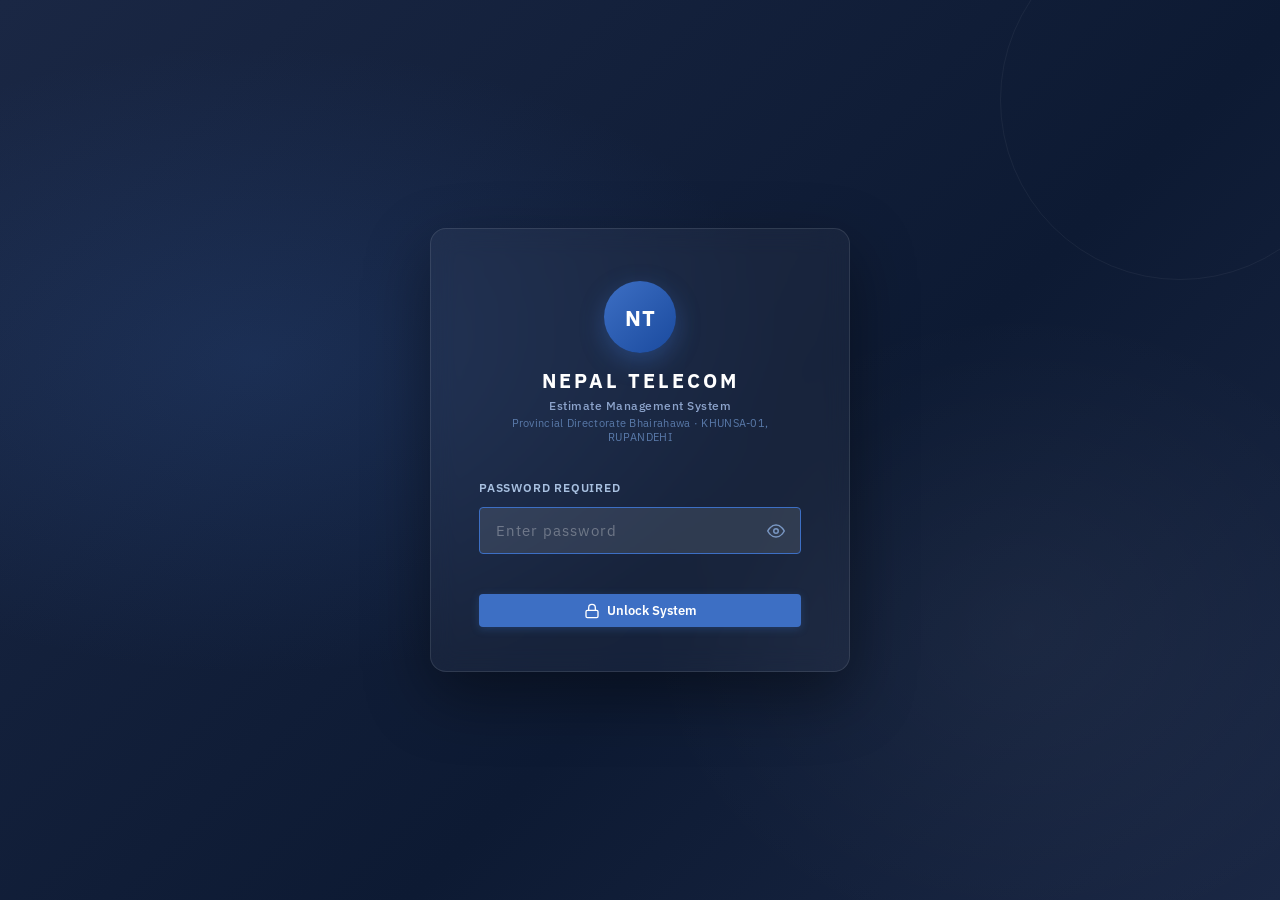
<file: index.html>
<!DOCTYPE html>
<html lang="en">
<head>
  <meta charset="UTF-8"/>
  <meta name="viewport" content="width=device-width, initial-scale=1.0"/>
  <title>Nepal Telecom – Estimate Sheet</title>
  <link rel="preconnect" href="https://fonts.googleapis.com">
  <link href="https://fonts.googleapis.com/css2?family=IBM+Plex+Sans:wght@300;400;500;600;700&family=IBM+Plex+Mono:wght@400;500;600&display=swap" rel="stylesheet">
  <link rel="stylesheet" href="styles.css"/>
</head>
<body>

  <!-- ══════════════════════════════════════
       PAGE 1 — PASSWORD GATE
  ══════════════════════════════════════ -->
  <div id="pageLock" class="page page-lock active">
    <div class="lock-card">
      <div class="lock-logo">
        <div class="lock-circle">NT</div>
        <h1 class="lock-title">NEPAL TELECOM</h1>
        <p class="lock-sub">Estimate Management System</p>
        <p class="lock-sub2">Provincial Directorate Bhairahawa · KHUNSA-01, RUPANDEHI</p>
      </div>
      <div class="lock-form">
        <label class="lock-label">Password Required</label>
        <div class="lock-input-wrap">
          <input id="pwdInput" type="password" class="lock-input" placeholder="Enter password"
                 onkeydown="if(event.key==='Enter') checkPassword()" autocomplete="current-password"/>
          <button class="lock-eye" onclick="togglePwdVis()" title="Show/hide">
            <svg id="eyeOpen" width="18" height="18" viewBox="0 0 24 24" fill="none" stroke="currentColor" stroke-width="2">
              <path d="M1 12s4-8 11-8 11 8 11 8-4 8-11 8-11-8-11-8z"/><circle cx="12" cy="12" r="3"/>
            </svg>
            <svg id="eyeClosed" width="18" height="18" viewBox="0 0 24 24" fill="none" stroke="currentColor" stroke-width="2" style="display:none">
              <path d="M17.94 17.94A10.07 10.07 0 0 1 12 20c-7 0-11-8-11-8a18.45 18.45 0 0 1 5.06-5.94M9.9 4.24A9.12 9.12 0 0 1 12 4c7 0 11 8 11 8a18.5 18.5 0 0 1-2.16 3.19m-6.72-1.07a3 3 0 1 1-4.24-4.24"/>
              <line x1="1" y1="1" x2="23" y2="23"/>
            </svg>
          </button>
        </div>
        <p id="pwdError" class="lock-error"></p>
        <button class="btn btn-primary lock-btn" onclick="checkPassword()">
          <svg width="16" height="16" viewBox="0 0 24 24" fill="none" stroke="currentColor" stroke-width="2">
            <rect x="3" y="11" width="18" height="11" rx="2"/><path d="M7 11V7a5 5 0 0 1 10 0v4"/>
          </svg>
          Unlock System
        </button>
      </div>
    </div>
  </div>

  <!-- ══════════════════════════════════════
       PAGE 2 — PROJECT LIST
  ══════════════════════════════════════ -->
  <div id="pageProjects" class="page page-projects">
    <header class="top-bar no-print">
      <div class="top-bar-left">
        <div class="top-logo-badge">NT</div>
        <div>
          <div class="top-brand">NEPAL TELECOM</div>
          <div class="top-sub">Provincial Directorate Bhairahawa · Estimate System</div>
        </div>
      </div>
      <button class="btn btn-ghost" onclick="lockApp()">
        <svg width="15" height="15" viewBox="0 0 24 24" fill="none" stroke="currentColor" stroke-width="2">
          <rect x="3" y="11" width="18" height="11" rx="2"/><path d="M7 11V7a5 5 0 0 1 10 0v4"/>
        </svg>
        Lock
      </button>
    </header>

    <div class="projects-body">
      <div class="projects-header">
        <div>
          <h2 class="section-title">All Projects</h2>
          <p class="section-sub">Select a project to view or edit its estimate sheet</p>
        </div>
        <button class="btn btn-primary" onclick="openCreateModal()">
          <svg width="16" height="16" viewBox="0 0 24 24" fill="none" stroke="currentColor" stroke-width="2.5">
            <line x1="12" y1="5" x2="12" y2="19"/><line x1="5" y1="12" x2="19" y2="12"/>
          </svg>
          New Project
        </button>
      </div>

      <div id="projectGrid" class="project-grid"></div>

      <div id="emptyState" class="empty-state">
        <div class="empty-icon">📋</div>
        <h3>No projects yet</h3>
        <p>Create your first estimate project to get started.</p>
        <button class="btn btn-primary" onclick="openCreateModal()">Create Project</button>
      </div>
    </div>
  </div>

  <!-- ══════════════════════════════════════
       MODAL — Create / Edit Project
  ══════════════════════════════════════ -->
  <div id="modalOverlay" class="modal-overlay" onclick="if(event.target===this)closeModal()">
    <div class="modal-card">
      <div class="modal-header">
        <h3 class="modal-title" id="modalTitle">New Estimate Project</h3>
        <button class="modal-close" onclick="closeModal()">
          <svg width="18" height="18" viewBox="0 0 24 24" fill="none" stroke="currentColor" stroke-width="2">
            <line x1="18" y1="6" x2="6" y2="18"/><line x1="6" y1="6" x2="18" y2="18"/>
          </svg>
        </button>
      </div>
      <div class="form-group">
        <label class="form-label">Project Name <span class="req">*</span></label>
        <input id="newProjName" class="form-input" type="text" placeholder="e.g. Handhole and ducting works"
               onkeydown="if(event.key==='Enter')document.getElementById('newProjLoc').focus()"/>
      </div>
      <div class="form-group">
        <label class="form-label">Location <span class="req">*</span></label>
        <input id="newProjLoc" class="form-input" type="text" placeholder="e.g. Nepalgunj"
               onkeydown="if(event.key==='Enter')submitProjectModal()"/>
      </div>
      <p id="modalError" class="modal-error"></p>
      <div class="modal-actions">
        <button class="btn btn-ghost" onclick="closeModal()">Cancel</button>
        <button class="btn btn-primary" onclick="submitProjectModal()">
          <span id="modalBtnLabel">Create Project</span>
        </button>
      </div>
    </div>
  </div>

  <!-- ══════════════════════════════════════
       PAGE 3 — ESTIMATE SHEET
  ══════════════════════════════════════ -->
  <div id="pageEstimate" class="page page-estimate">

    <!-- Screen action bar -->
    <header class="action-bar no-print">
      <nav class="breadcrumb" onclick="goToProjects()">
        <svg width="16" height="16" viewBox="0 0 24 24" fill="none" stroke="currentColor" stroke-width="2.5">
          <polyline points="15 18 9 12 15 6"/>
        </svg>
        All Projects
      </nav>
      <div class="actions">
        <button class="btn btn-secondary" onclick="exportCSV()">
          <svg width="15" height="15" viewBox="0 0 24 24" fill="none" stroke="currentColor" stroke-width="2">
            <rect x="3" y="3" width="18" height="18" rx="2"/><path d="M3 9h18M9 21V9"/>
          </svg>
          Excel
        </button>
        <button class="btn btn-secondary" onclick="window.print()">
          <svg width="15" height="15" viewBox="0 0 24 24" fill="none" stroke="currentColor" stroke-width="2">
            <polyline points="6 9 6 2 18 2 18 9"/>
            <path d="M6 18H4a2 2 0 0 1-2-2v-5a2 2 0 0 1 2-2h16a2 2 0 0 1 2 2v5a2 2 0 0 1-2 2h-2"/>
            <rect x="6" y="14" width="12" height="8"/>
          </svg>
          Print
        </button>
        <div class="save-status" id="saveStatus">
          <span class="dot"></span>
          <span id="saveText">All saved</span>
        </div>
      </div>
    </header>

    <!-- Printable document -->
    <main class="doc-wrapper">
      <div class="document">

        <!-- Letterhead -->
        <div class="letterhead">
          <h1 class="org-name">NEPAL TELECOM</h1>
          <p class="org-sub">PROVINCIAL DIRECTORATE BHAIRAHAWA</p>
          <p class="org-sub">KHUNSA-01, RUPANDEHI</p>
          <h2 class="doc-title">ESTIMATE SHEET</h2>
        </div>

        <!-- Project info -->
        <div class="project-meta">
          <div class="meta-field">
            <span class="meta-label">Project Name:</span>
            <span class="meta-value" id="metaProjectName"></span>
          </div>
          <div class="meta-field">
            <span class="meta-label">Location:</span>
            <span class="meta-value" id="metaLocation"></span>
          </div>
        </div>

        <!-- Table -->
        <div class="table-scroll">
          <table class="est-table" id="estimateTable">
            <thead>
              <tr>
                <th class="th-sn">S.N.</th>
                <th class="th-desc">Description</th>
                <th class="th-num">No.</th>
                <th class="th-num">Length</th>
                <th class="th-num">Breadth</th>
                <th class="th-num">Height</th>
                <th class="th-unit">Unit</th>
                <th class="th-qty">Quantity</th>
                <th class="th-rate">Rate (NPR)</th>
                <th class="th-amt">Amount (NPR)</th>
                <th class="th-rem">Remarks</th>
                <th class="th-del no-print"></th>
              </tr>
            </thead>
            <tbody id="tableBody"></tbody>
            <tfoot>
              <tr class="tfoot-row">
                <td colspan="9" class="tf-label">Total Amount</td>
                <td class="tf-val" id="totalAmount">0.00</td>
                <td></td><td class="no-print"></td>
              </tr>
              <tr class="tfoot-row">
                <td colspan="9" class="tf-label">VAT (13%)</td>
                <td class="tf-val" id="vatAmount">0.00</td>
                <td></td><td class="no-print"></td>
              </tr>
              <tr class="tfoot-grand">
                <td colspan="9" class="tf-label-grand">Grand Total</td>
                <td class="tf-val-grand" id="grandTotal">0.00</td>
                <td></td><td class="no-print"></td>
              </tr>
            </tfoot>
          </table>
        </div>

        <!-- Add group btn (screen) -->
        <div class="table-controls no-print">
          <button class="btn-add-group" onclick="addGroup()">
            <svg width="15" height="15" viewBox="0 0 24 24" fill="none" stroke="currentColor" stroke-width="2.5">
              <line x1="12" y1="5" x2="12" y2="19"/><line x1="5" y1="12" x2="19" y2="12"/>
            </svg>
            Add Item Group
          </button>
        </div>

        <!-- Signature block — fixed to bottom of every print page via CSS -->
        <div class="sig-block">
          <div class="sig-col">
            <div class="sig-line"></div>
            <p class="sig-title">Prepared By</p>
          </div>
          <div class="sig-col">
            <div class="sig-line"></div>
            <p class="sig-title">Checked By</p>
          </div>
          <div class="sig-col">
            <div class="sig-line"></div>
            <p class="sig-title">Approved By</p>
          </div>
        </div>

      </div><!-- /.document -->
    </main>
  </div><!-- /pageEstimate -->

  <script src="script.js"></script>
</body>
</html>
</file>
<file: styles.css>
/* ═══════════════════════════════════════════════
   Nepal Telecom – Estimate Sheet  |  styles.css
   Theme: Refined Institutional — navy + ivory
   Fonts: IBM Plex Sans + IBM Plex Mono
═══════════════════════════════════════════════ */

:root {
  --navy:         #1a2744;
  --navy-mid:     #243259;
  --navy-light:   #2e3f6e;
  --navy-pale:    #eef2fb;
  --accent:       #3d6fc4;
  --accent-soft:  #d6e4f7;
  --danger:       #d94040;
  --success:      #27ae60;
  --warning:      #e8a020;
  --white:        #ffffff;
  --off-white:    #f3f5fa;
  --border:       #d8deee;
  --border-dark:  #b0bdd8;
  --text-dark:    #0f1929;
  --text-mid:     #2d3a52;
  --text-muted:   #6b7a99;
  --font-sans:    'IBM Plex Sans', sans-serif;
  --font-mono:    'IBM Plex Mono', monospace;
  --shadow-sm:    0 1px 4px rgba(0,0,0,.07);
  --shadow-md:    0 4px 20px rgba(26,39,68,.13);
  --shadow-lg:    0 10px 40px rgba(26,39,68,.18);
  --r:            8px;
  --r-sm:         4px;
}

*, *::before, *::after { box-sizing: border-box; margin: 0; padding: 0; }

body {
  font-family: var(--font-sans);
  background: var(--off-white);
  color: var(--text-dark);
  min-height: 100vh;
  -webkit-font-smoothing: antialiased;
}

/* ══════════════════════════════════════
   PAGE SYSTEM
══════════════════════════════════════ */
.page { display: none; }
.page.active { display: flex; flex-direction: column; min-height: 100vh; }
.page-projects.active,
.page-estimate.active { display: block; }

/* ══════════════════════════════════════
   PAGE 1 — PASSWORD GATE
══════════════════════════════════════ */
.page-lock {
  align-items: center;
  justify-content: center;
  background: linear-gradient(135deg, var(--navy) 0%, #0d1a33 60%, #1a2744 100%);
  position: relative;
  overflow: hidden;
}
.page-lock::before {
  content: '';
  position: absolute;
  inset: 0;
  background:
    radial-gradient(ellipse 60% 50% at 20% 40%, rgba(61,111,196,.18) 0%, transparent 70%),
    radial-gradient(ellipse 50% 60% at 80% 70%, rgba(255,255,255,.04) 0%, transparent 60%);
}
.page-lock::after {
  content: '';
  position: absolute;
  top: -80px; right: -80px;
  width: 360px; height: 360px;
  border-radius: 50%;
  border: 1.5px solid rgba(255,255,255,.05);
}

.lock-card {
  position: relative;
  z-index: 1;
  background: rgba(255,255,255,.04);
  border: 1px solid rgba(255,255,255,.1);
  border-radius: 16px;
  padding: 52px 48px 44px;
  width: 100%;
  max-width: 420px;
  backdrop-filter: blur(12px);
  box-shadow: 0 24px 64px rgba(0,0,0,.4);
  animation: fadeSlideUp .5s ease both;
}

@keyframes fadeSlideUp {
  from { opacity:0; transform: translateY(20px); }
  to   { opacity:1; transform: translateY(0); }
}

.lock-logo { text-align: center; margin-bottom: 36px; }

.lock-circle {
  width: 72px; height: 72px;
  border-radius: 50%;
  background: linear-gradient(135deg, #3d6fc4, #1a4a9e);
  color: #fff;
  font-size: 22px;
  font-weight: 700;
  letter-spacing: 1px;
  display: flex; align-items: center; justify-content: center;
  margin: 0 auto 16px;
  box-shadow: 0 8px 24px rgba(61,111,196,.4);
}

.lock-title {
  color: #fff;
  font-size: 20px;
  font-weight: 700;
  letter-spacing: 3px;
  line-height: 1.2;
}
.lock-sub {
  color: #8da4cc;
  font-size: 12px;
  font-weight: 500;
  margin-top: 5px;
  letter-spacing: .5px;
}
.lock-sub2 {
  color: #5a7aaa;
  font-size: 11px;
  margin-top: 3px;
  letter-spacing: .3px;
}

.lock-form { display: flex; flex-direction: column; gap: 12px; }

.lock-label {
  color: #a8c0e0;
  font-size: 12px;
  font-weight: 600;
  letter-spacing: .8px;
  text-transform: uppercase;
}

.lock-input-wrap {
  position: relative;
  display: flex;
  align-items: center;
}

.lock-input {
  width: 100%;
  padding: 13px 44px 13px 16px;
  background: rgba(255,255,255,.07);
  border: 1px solid rgba(255,255,255,.15);
  border-radius: var(--r-sm);
  color: #fff;
  font-family: var(--font-sans);
  font-size: 15px;
  letter-spacing: 2px;
  outline: none;
  transition: border-color .2s, background .2s;
}
.lock-input::placeholder { color: rgba(255,255,255,.3); letter-spacing: 1px; }
.lock-input:focus {
  border-color: var(--accent);
  background: rgba(255,255,255,.1);
}

.lock-eye {
  position: absolute;
  right: 12px;
  background: none;
  border: none;
  cursor: pointer;
  color: #7a98c4;
  display: flex;
  padding: 4px;
  transition: color .2s;
}
.lock-eye:hover { color: #fff; }

.lock-error {
  color: #f08080;
  font-size: 12px;
  min-height: 16px;
  text-align: center;
  font-weight: 500;
}

.lock-btn { width: 100%; justify-content: center; padding: 13px; font-size: 14px; }

/* ══════════════════════════════════════
   SHARED BUTTONS
══════════════════════════════════════ */
.btn {
  display: inline-flex;
  align-items: center;
  gap: 7px;
  padding: 8px 18px;
  border-radius: var(--r-sm);
  font-family: var(--font-sans);
  font-size: 13px;
  font-weight: 600;
  cursor: pointer;
  border: none;
  transition: all .17s ease;
  white-space: nowrap;
}
.btn-primary {
  background: var(--accent);
  color: #fff;
  box-shadow: 0 2px 8px rgba(61,111,196,.3);
}
.btn-primary:hover {
  background: #2d5dab;
  box-shadow: 0 4px 14px rgba(61,111,196,.4);
  transform: translateY(-1px);
}
.btn-secondary {
  background: rgba(255,255,255,.1);
  color: #fff;
  border: 1px solid rgba(255,255,255,.18);
}
.btn-secondary:hover {
  background: rgba(255,255,255,.2);
}
.btn-ghost {
  background: transparent;
  color: var(--text-mid);
  border: 1px solid var(--border);
}
.btn-ghost:hover {
  background: var(--off-white);
  border-color: var(--border-dark);
}

/* ══════════════════════════════════════
   PAGE 2 — PROJECT LIST
══════════════════════════════════════ */
.top-bar {
  display: flex;
  align-items: center;
  justify-content: space-between;
  padding: 0 32px;
  height: 58px;
  background: var(--navy);
  box-shadow: 0 2px 12px rgba(0,0,0,.2);
}
.top-bar-left { display: flex; align-items: center; gap: 14px; }
.top-logo-badge {
  width: 38px; height: 38px;
  border-radius: 8px;
  background: linear-gradient(135deg, #3d6fc4, #1a4a9e);
  color: #fff;
  font-size: 13px;
  font-weight: 700;
  display: flex; align-items: center; justify-content: center;
  letter-spacing: .5px;
  flex-shrink: 0;
}
.top-brand {
  color: #fff;
  font-size: 14px;
  font-weight: 700;
  letter-spacing: 2px;
}
.top-sub {
  color: #7a98c4;
  font-size: 11px;
  margin-top: 1px;
  letter-spacing: .3px;
}
.top-bar .btn-ghost {
  color: #a8c0e0;
  border-color: rgba(255,255,255,.12);
}
.top-bar .btn-ghost:hover {
  background: rgba(255,255,255,.08);
  border-color: rgba(255,255,255,.25);
  color: #fff;
}

.projects-body {
  max-width: 1080px;
  margin: 0 auto;
  padding: 40px 24px 80px;
}
.projects-header {
  display: flex;
  align-items: flex-end;
  justify-content: space-between;
  margin-bottom: 32px;
  gap: 16px;
  flex-wrap: wrap;
}
.section-title {
  font-size: 22px;
  font-weight: 700;
  color: var(--text-dark);
  letter-spacing: -.3px;
}
.section-sub {
  font-size: 13px;
  color: var(--text-muted);
  margin-top: 3px;
}

/* Project cards grid */
.project-grid {
  display: grid;
  grid-template-columns: repeat(auto-fill, minmax(280px, 1fr));
  gap: 20px;
}

.project-card {
  background: var(--white);
  border: 1px solid var(--border);
  border-radius: var(--r);
  padding: 22px 24px 18px;
  cursor: pointer;
  transition: all .18s ease;
  box-shadow: var(--shadow-sm);
  position: relative;
  overflow: hidden;
}
.project-card::before {
  content: '';
  position: absolute;
  top: 0; left: 0; right: 0;
  height: 3px;
  background: linear-gradient(90deg, var(--accent), #6fa0e8);
  transform: scaleX(0);
  transform-origin: left;
  transition: transform .22s ease;
}
.project-card:hover {
  border-color: var(--accent-soft);
  box-shadow: var(--shadow-md);
  transform: translateY(-2px);
}
.project-card:hover::before { transform: scaleX(1); }

.card-icon {
  width: 40px; height: 40px;
  border-radius: 8px;
  background: var(--navy-pale);
  display: flex; align-items: center; justify-content: center;
  margin-bottom: 14px;
  font-size: 18px;
}
.card-name {
  font-size: 15px;
  font-weight: 700;
  color: var(--text-dark);
  margin-bottom: 5px;
  line-height: 1.3;
}
.card-location {
  font-size: 12px;
  color: var(--text-muted);
  display: flex; align-items: center; gap: 4px;
}
.card-location svg { flex-shrink: 0; }

.card-footer {
  display: flex;
  align-items: center;
  justify-content: space-between;
  margin-top: 16px;
  padding-top: 14px;
  border-top: 1px solid var(--border);
}
.card-date { font-size: 11px; color: var(--text-muted); }
.card-actions { display: flex; gap: 6px; }
.card-btn {
  background: none;
  border: 1px solid var(--border);
  border-radius: var(--r-sm);
  color: var(--text-muted);
  cursor: pointer;
  padding: 4px 8px;
  font-size: 11px;
  font-family: var(--font-sans);
  font-weight: 500;
  transition: all .15s;
  display: flex; align-items: center; gap: 4px;
}
.card-btn:hover { background: var(--off-white); border-color: var(--border-dark); color: var(--text-dark); }
.card-btn.danger:hover { border-color: var(--danger); color: var(--danger); background: #fff0f0; }

.empty-state {
  display: none;
  flex-direction: column;
  align-items: center;
  justify-content: center;
  text-align: center;
  padding: 80px 24px;
  gap: 12px;
}
.empty-state.visible { display: flex; }
.empty-icon { font-size: 48px; }
.empty-state h3 { font-size: 18px; font-weight: 700; color: var(--text-dark); }
.empty-state p  { font-size: 14px; color: var(--text-muted); }

/* ══════════════════════════════════════
   MODAL
══════════════════════════════════════ */
.modal-overlay {
  display: none;
  position: fixed;
  inset: 0;
  background: rgba(10,18,40,.55);
  z-index: 1000;
  align-items: center;
  justify-content: center;
  backdrop-filter: blur(4px);
  animation: fadeIn .15s ease;
}
.modal-overlay.open { display: flex; }

@keyframes fadeIn { from { opacity:0; } to { opacity:1; } }

.modal-card {
  background: var(--white);
  border-radius: 12px;
  padding: 32px 36px;
  width: 100%;
  max-width: 460px;
  box-shadow: var(--shadow-lg);
  animation: slideUp .2s ease both;
}
@keyframes slideUp {
  from { transform: translateY(16px); opacity:0; }
  to   { transform: translateY(0); opacity:1; }
}
.modal-header {
  display: flex;
  align-items: center;
  justify-content: space-between;
  margin-bottom: 24px;
}
.modal-title { font-size: 17px; font-weight: 700; color: var(--text-dark); }
.modal-close {
  background: none; border: none; cursor: pointer;
  color: var(--text-muted); padding: 4px; border-radius: var(--r-sm);
  display: flex; transition: color .15s;
}
.modal-close:hover { color: var(--text-dark); }

.form-group { margin-bottom: 18px; }
.form-label {
  display: block;
  font-size: 13px;
  font-weight: 600;
  color: var(--text-mid);
  margin-bottom: 7px;
}
.req { color: var(--danger); }
.form-input {
  width: 100%;
  padding: 10px 13px;
  border: 1.5px solid var(--border);
  border-radius: var(--r-sm);
  font-family: var(--font-sans);
  font-size: 14px;
  color: var(--text-dark);
  background: var(--off-white);
  outline: none;
  transition: border-color .18s, background .18s;
}
.form-input:focus {
  border-color: var(--accent);
  background: var(--white);
}
.modal-error {
  color: var(--danger);
  font-size: 12px;
  font-weight: 500;
  min-height: 16px;
  margin-bottom: 8px;
}
.modal-actions {
  display: flex;
  justify-content: flex-end;
  gap: 10px;
  margin-top: 4px;
}

/* ══════════════════════════════════════
   PAGE 3 — ESTIMATE SHEET (screen)
══════════════════════════════════════ */
.action-bar {
  position: sticky;
  top: 0;
  z-index: 100;
  display: flex;
  align-items: center;
  justify-content: space-between;
  padding: 0 28px;
  height: 54px;
  background: var(--navy);
  box-shadow: 0 2px 12px rgba(0,0,0,.2);
}

.breadcrumb {
  display: flex;
  align-items: center;
  gap: 6px;
  color: #8da4cc;
  font-size: 13px;
  font-weight: 600;
  cursor: pointer;
  transition: color .18s;
  letter-spacing: .2px;
}
.breadcrumb:hover { color: #fff; }

.actions { display: flex; align-items: center; gap: 10px; }

.save-status {
  display: flex;
  align-items: center;
  gap: 7px;
  font-size: 12px;
  color: #8da4cc;
  padding: 5px 12px;
  border-radius: 20px;
  border: 1px solid rgba(255,255,255,.1);
  background: rgba(255,255,255,.05);
  font-weight: 500;
}
.dot {
  width: 7px; height: 7px;
  border-radius: 50%;
  background: var(--success);
  transition: background .3s;
}
.save-status.saving .dot { background: var(--warning); animation: pulse 1s infinite; }
.save-status.error  .dot { background: var(--danger); }
@keyframes pulse { 0%,100%{opacity:1}50%{opacity:.35} }

/* Document wrapper */
.doc-wrapper {
  display: flex;
  justify-content: center;
  padding: 36px 20px 80px;
  background: var(--off-white);
}

.document {
  background: var(--white);
  width: 100%;
  max-width: 1060px;
  border-radius: var(--r);
  box-shadow: var(--shadow-lg);
  padding: 44px 48px 48px;
}

/* Letterhead */
.letterhead {
  text-align: center;
  padding-bottom: 20px;
  margin-bottom: 20px;
  border-bottom: 2.5px solid var(--navy);
}
.org-name {
  font-size: 21px;
  font-weight: 700;
  color: var(--navy);
  letter-spacing: 3px;
}
.org-sub {
  font-size: 11px;
  font-weight: 500;
  color: var(--text-mid);
  letter-spacing: 1.5px;
  text-transform: uppercase;
  margin-top: 3px;
}
.doc-title {
  font-size: 14px;
  font-weight: 700;
  color: var(--navy);
  letter-spacing: 4px;
  text-decoration: underline;
  text-underline-offset: 4px;
  margin-top: 8px;
}

/* Project meta */
.project-meta {
  display: flex;
  flex-wrap: wrap;
  gap: 20px;
  margin-bottom: 20px;
  padding: 12px 18px;
  background: var(--navy-pale);
  border-radius: var(--r-sm);
  border: 1px solid var(--border);
}
.meta-field { display: flex; align-items: center; gap: 8px; }
.meta-label { font-size: 13px; font-weight: 700; color: var(--text-mid); white-space: nowrap; }
.meta-value { font-size: 13px; font-weight: 500; color: var(--text-dark); }

/* Table */
.table-scroll { overflow-x: auto; }

.est-table {
  width: 100%;
  border-collapse: collapse;
  font-size: 12.5px;
  table-layout: fixed;
}

/* Column widths */
.th-sn   { width: 48px; }
.th-desc { width: 195px; }
.th-num  { width: 66px; }
.th-unit { width: 68px; }
.th-qty  { width: 76px; }
.th-rate { width: 90px; }
.th-amt  { width: 95px; }
.th-rem  { width: 90px; }
.th-del  { width: 36px; }

thead tr {
  background: var(--navy);
  color: #fff;
}
thead th {
  padding: 11px 8px;
  font-size: 11.5px;
  font-weight: 600;
  letter-spacing: .4px;
  text-align: center;
  border: 1px solid var(--navy-light);
  white-space: nowrap;
}
thead th.th-desc { text-align: left; padding-left: 12px; }

tbody tr { transition: background .12s; }
tbody tr:hover { background: #f7f9fd; }

/* Group (bold header) rows */
tbody tr.group-row {
  background: var(--navy-pale);
  border-top: 2px solid var(--navy);
}
tbody tr.group-row:hover { background: #e6ecf8; }
tbody tr.group-row td { font-weight: 700; color: var(--navy); }

tbody td {
  padding: 7px 8px;
  border: 1px solid var(--border);
  text-align: center;
  vertical-align: middle;
}
tbody td.td-desc { text-align: left; padding-left: 12px; }

/* Child desc cell indent */
tbody tr.child-row td.td-desc { padding-left: 24px; }

/* Inputs inside table cells */
.cell-input {
  font-family: var(--font-sans);
  font-size: 12.5px;
  color: var(--text-dark);
  width: 100%;
  border: none;
  outline: none;
  background: transparent;
  text-align: center;
  padding: 2px 0;
  transition: box-shadow .14s, background .14s;
}
.cell-input:focus {
  background: #eef4ff;
  border-radius: 3px;
  box-shadow: 0 0 0 2px var(--accent);
}
.cell-input.left { text-align: left; }

/* Description dropdown select */
.desc-select {
  font-family: var(--font-sans);
  font-size: 12.5px;
  color: var(--text-dark);
  width: 100%;
  border: 1px solid var(--border);
  border-radius: 3px;
  background: #fff;
  outline: none;
  cursor: pointer;
  padding: 3px 4px;
  transition: border-color .14s;
}
.desc-select:focus { border-color: var(--accent); }

/* Unit text input (no dropdown on screen, just input) */
.unit-input {
  font-family: var(--font-sans);
  font-size: 12px;
  color: var(--text-mid);
  width: 100%;
  border: none;
  outline: none;
  background: transparent;
  text-align: center;
  padding: 2px 0;
}
.unit-input:focus {
  background: #eef4ff;
  border-radius: 3px;
  box-shadow: 0 0 0 2px var(--accent);
}

/* Computed read-only cells */
.computed {
  font-family: var(--font-mono);
  font-size: 12px;
  font-weight: 500;
  color: var(--navy-mid);
  background: #f1f4fb;
}

/* SN label */
.sn-wrap {
  display: flex;
  align-items: center;
  justify-content: center;
  gap: 6px;
}
.sn-num { font-weight: 700; color: var(--navy); }
.add-sub-btn {
  background: none;
  border: none;
  cursor: pointer;
  color: var(--accent);
  font-size: 16px;
  line-height: 1;
  padding: 0 2px;
  opacity: .7;
  transition: opacity .14s;
}
.add-sub-btn:hover { opacity: 1; }

/* Delete button */
.del-btn {
  background: none;
  border: none;
  cursor: pointer;
  color: #c0c8dc;
  display: flex;
  align-items: center;
  justify-content: center;
  padding: 4px;
  border-radius: var(--r-sm);
  transition: color .14s, background .14s;
}
.del-btn:hover { color: var(--danger); background: #fff0f0; }

/* Tfoot */
tfoot td {
  border: 1px solid var(--border);
  padding: 9px 12px;
}
.tf-label { text-align: right; font-weight: 600; font-size: 12.5px; color: var(--text-mid); }
.tf-val {
  text-align: right;
  font-family: var(--font-mono);
  font-size: 13px;
  font-weight: 600;
  color: var(--navy);
  background: #f1f4fb;
}
.tfoot-grand { background: var(--navy); }
.tf-label-grand { text-align: right; font-weight: 700; font-size: 13px; color: #c8d8f0; }
.tf-val-grand {
  text-align: right;
  font-family: var(--font-mono);
  font-size: 14.5px;
  font-weight: 700;
  color: #fff;
  background: var(--navy-mid);
}

/* Table controls */
.table-controls { margin-top: 12px; }
.btn-add-group {
  display: inline-flex;
  align-items: center;
  gap: 7px;
  background: var(--white);
  border: 1.5px dashed var(--border-dark);
  color: var(--text-muted);
  font-family: var(--font-sans);
  font-size: 13px;
  font-weight: 600;
  padding: 9px 20px;
  border-radius: var(--r);
  cursor: pointer;
  transition: all .18s;
}
.btn-add-group:hover {
  border-color: var(--accent);
  color: var(--accent);
  background: var(--accent-soft);
}

/* ── Signature block ─────────────────── */
/* Screen: normal flow at bottom of document */
.sig-block {
  display: flex;
  justify-content: space-between;
  gap: 24px;
  margin-top: 56px;
  padding-top: 28px;
  border-top: 1px solid var(--border);
}
.sig-col {
  flex: 1;
  text-align: center;
}
.sig-line {
  height: 1px;
  background: var(--navy);
  margin-bottom: 8px;
}
.sig-title {
  font-size: 11px;
  font-weight: 700;
  color: var(--text-mid);
  letter-spacing: 1px;
  text-transform: uppercase;
}

/* ══════════════════════════════════════
   PRINT STYLES  — Portrait A4
   Signature block at bottom of every page
══════════════════════════════════════ */
@media print {
  * { -webkit-print-color-adjust: exact; print-color-adjust: exact; }

  /* Hide all screen UI */
  .no-print,
  .action-bar,
  .table-controls,
  .del-btn,
  .add-sub-btn,
  .top-bar { display: none !important; }

  /* Show only estimate page */
  .page-lock,
  .page-projects { display: none !important; }
  .page-estimate { display: block !important; min-height: auto; }

  body { background: #fff; margin: 0; padding: 0; }

  .doc-wrapper { padding: 0; background: #fff; }

  .document {
    box-shadow: none;
    border-radius: 0;
    padding: 0;
    max-width: 100%;
  }

  /* ─ Page layout with repeating header and pinned footer ─ */
  @page {
    size: A4 portrait;
    margin: 12mm 14mm 20mm 14mm;
  }

  /* Make the letterhead and meta repeat on every page via thead/tfoot tricks is complex;
     instead we use CSS running elements approach with a fixed footer trick */

  .letterhead {
    border-bottom: 2pt solid #1a2744;
    padding-bottom: 10pt;
    margin-bottom: 12pt;
    text-align: center;
  }
  .org-name  { font-size: 16pt; letter-spacing: 3px; color: #1a2744 !important; }
  .org-sub   { font-size: 8.5pt; }
  .doc-title { font-size: 11pt; }

  .project-meta {
    background: #f4f6fa !important;
    border: 0.5pt solid #ccc;
    padding: 7pt 10pt;
    margin-bottom: 10pt;
    border-radius: 0;
  }
  .meta-label { font-size: 10pt; }
  .meta-value { font-size: 10pt; }

  .est-table { font-size: 8.5pt; page-break-inside: auto; }

  thead { display: table-header-group; }
  thead tr {
    background: #1a2744 !important;
    color: #fff !important;
  }
  thead th {
    padding: 6pt 5pt;
    font-size: 8pt;
    background: #1a2744 !important;
    color: #fff !important;
    border: 0.5pt solid #2e3f6e;
  }

  tbody tr { page-break-inside: avoid; }
  tbody td { padding: 5pt 5pt; border: 0.5pt solid #ccc; }

  tbody tr.group-row { background: #eef2fb !important; border-top: 1.5pt solid #1a2744; }

  .computed { background: #f4f4f4 !important; }

  /* hide desc-select — show plain text instead (handled by JS printText) */
  .desc-select { display: none !important; }
  .print-desc  { display: block !important; }

  /* Hide unit select — JS already renders plain text for print */

  tfoot { display: table-footer-group; }
  tfoot td { padding: 5pt 8pt; border: 0.5pt solid #ccc; }
  .tfoot-grand { background: #1a2744 !important; }
  .tf-label-grand { color: #c8d8f0 !important; }
  .tf-val-grand { background: #243259 !important; color: #fff !important; font-size: 11pt; }

  /* ─ Signature block: fixed at bottom of EVERY page ─ */
  .sig-block {
    position: fixed;
    bottom: 0;
    left: 14mm;
    right: 14mm;
    margin: 0;
    padding-top: 8pt;
    border-top: 0.75pt solid #1a2744;
    display: flex !important;
    background: #fff;
  }
  .sig-line { background: #1a2744; }
  .sig-title { font-size: 8pt; }

  /* Table controls hidden */
  .table-controls { display: none !important; }
}
</file>
